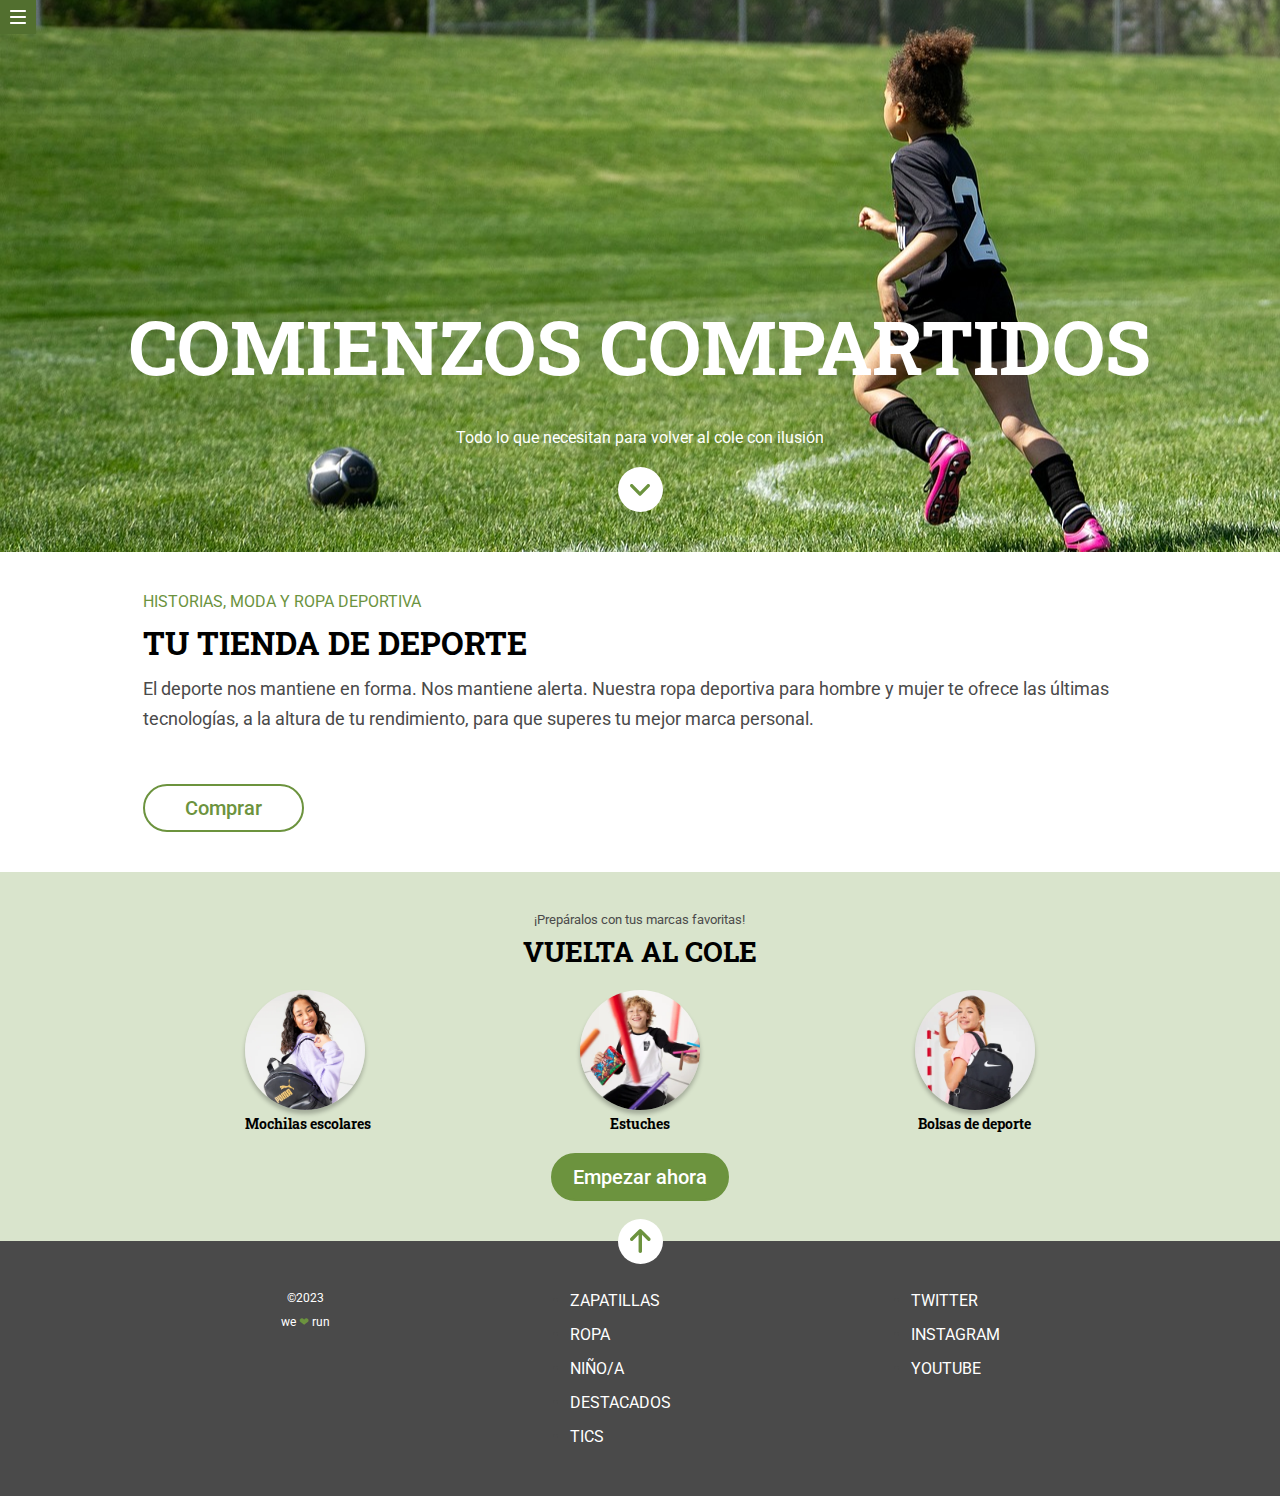
<file: docs/index.html>
<!DOCTYPE html>
<html lang="es">
  <head>
    <meta charset="UTF-8" />
    <meta name="viewport" content="width=device-width, initial-scale=1" />
    <title>Módulo 1: Ejercicio de evaluación final</title>
    <link rel="preconnect" href="https://fonts.googleapis.com" />
    <link rel="preconnect" href="https://fonts.gstatic.com" crossorigin />
    <link
      href="https://fonts.googleapis.com/css2?family=Roboto+Slab:wght@100..900&family=Roboto:ital,wght@0,100..900;1,100..900&display=swap"
      rel="stylesheet"
    />
    <link rel="icon" href="./images/favicon.png" />
    <link rel="stylesheet" crossorigin href="./assets/index-DawTJ9G7.css">
  </head>

  <body>
    <header class="header">
  <a class="header-a" href="https://adalab.es/">
    <img
      class="hamburger_menu"
      src="./images/component-images/ico-menu.svg"
      alt="Soy un menu hamburguesa"
    />
  </a>
</header>


    <main class="main">
      <section id="hero" class="hero">
  <h1 class="hero-title">COMIENZOS COMPARTIDOS</h1>
  <p class="hero-paragraph">
    Todo lo que necesitan para volver al cole con ilusión
  </p>
  <a class="down" href="#categories">
    <img
      class="hero-img"
      src="./images/component-images/ico-scroll-down.svg"
      alt="Imagen flecha hacia abajo"
    />
  </a>
</section>

      <section class="primary_section">
  <p class="green">HISTORIAS, MODA Y ROPA DEPORTIVA</p>
  <h2 class="primary-title">TU TIENDA DE DEPORTE</h2>
  <p class="primary-paragraph">
    El deporte nos mantiene en forma. Nos mantiene alerta. Nuestra ropa
    deportiva para hombre y mujer te ofrece las últimas tecnologías, a la altura
    de tu rendimiento, para que superes tu mejor marca personal.
  </p>
  <a class="primary-a" href="https://adalab.es/">Comprar</a>
</section>

      <div id="categories" class="categories-bg">
  <section class="categories-section">
    <div class="title-categories">
      <small categories-small>¡Prepáralos con tus marcas favoritas!</small>
      <h2 class="categories-title">VUELTA AL COLE</h2>
    </div>

    <article class="categories-article">
      <img
        class="categories-img"
        src="./images/component-images/lpbts-mod05-img01-desk.png"
        alt="Imagen de una niña con una mochila."
      />
      <p class="categories-paragraph">Mochilas escolares</p>
    </article>
    <article class="categories-article">
      <img
        class="categories-img"
        src="./images/component-images/lpbts-mod05-img04-mob.png"
        alt="Imagen de un niño con un estuche y lápices de colores."
      />
      <p class="categories-paragraph">Estuches</p>
    </article>
    <article class="categories-article">
      <img
        class="categories-img"
        src="./images/component-images/lpbts-mod05-img03-mob.png"
        alt="Imagen de una niña con una bolsa de deporte."
      />
      <p class="categories-paragraph">Bolsas de deporte</p>
    </article>
    <a class="categories-button" href="https://adalab.es/">Empezar ahora</a>
  </section>
</div>

    </main>
    <div class="section-footer">
  <div class="section-button-top">
    <a href="#hero" class="button-top">
      <img
        class="top"
        src="./images/component-images/ico-arrow.svg"
        alt="Icono flecha hacia arriba"
      />
    </a>
  </div>
  <footer class="footer">
    <div class="footer-lists">
      <ul class="footer-list">
        <li class="footer-item">
          <a href="https://adalab.es/" class="footer-link">ZAPATILLAS</a>
        </li>
        <li class="footer-item">
          <a href="https://adalab.es/" class="footer-link">ROPA</a>
        </li>
        <li class="footer-item">
          <a href="https://adalab.es/" class="footer-link">NIÑO/A</a>
        </li>
        <li class="footer-item">
          <a href="https://adalab.es/" class="footer-link">DESTACADOS</a>
        </li>
        <li class="footer-item">
          <a href="https://adalab.es/" class="footer-link">TICS</a>
        </li>
      </ul>
      <ul class="footer-list">
        <li class="footer-item">
          <a href="https://adalab.es/" class="footer-link">TWITTER</a>
        </li>
        <li class="footer-item">
          <a href="https://adalab.es/" class="footer-link">INSTAGRAM</a>
        </li>
        <li class="footer-item">
          <a href="https://adalab.es/" class="footer-link">YOUTUBE</a>
        </li>
      </ul>
    </div>
    <div class="footer-copy">
      <small class="2023">&copy;2023</small>
      <small class="heart-text">we <span class="heart">❤︎</span> run</small>
    </div>
  </footer>
</div>

  </body>
</html>
</file>
<file: docs/assets/index-DawTJ9G7.css>
.hamburger_menu{background-color:#6c933e;padding:10px}.hamburger_menu:hover{background-color:#526f2f;transition:all;transition-duration:.2s}.header{position:fixed;top:0}.hero{background-image:url(../images/component-images/cover.jpeg);background-position:right;background-repeat:no-repeat;background-size:cover;width:100%;height:552px;display:flex;flex-direction:column;align-items:center;text-align:center;justify-content:flex-end;padding:40px;gap:20px}.hero .hero-title{color:#fff;font-family:Roboto Slab,serif;line-height:1.67;font-size:30px;font-weight:700}.hero .hero-paragraph{color:#fff;font-family:Roboto,sans-serif;font-size:16px;font-weight:400;line-height:1.19}.hero .down{background-color:#fff;border-radius:100px;height:38px;width:38px;display:flex;align-items:center;justify-content:center}.hero .down:hover{background-color:#e6e6e6;transition:all;transition-duration:.2s}@media (width >= 768px){.hero .hero-title{font-size:75px}.hero .hero-parrafo{font-size:24px}.hero .down{height:45px;width:45px}}.primary_section{display:flex;flex-direction:column;gap:10px;padding:40px 15px}.primary_section .green{font-size:14px;font-weight:400;color:#6c933e}.primary_section .primary-title{font-family:Roboto Slab,serif;font-size:22px;font-weight:700;color:#000}.primary_section .primary-paragraph{font-size:18px;line-height:1.67}.primary_section .primary-a{border:2px solid #6c933e;border-radius:50px;font-size:20px;font-weight:500;color:#6c933e;text-decoration:none;text-align:center;padding:10px 40px;width:fit-content;margin-top:40px;transition:all .2s ease-in-out}.primary_section .primary-a:hover{background-color:#e6e6e6;transform:scale(1.05)}@media (width >= 768px){.primary_section{max-width:1024px;justify-self:center}.primary_section .green{font-size:16px}.primary_section .primary-title{font-size:32px}.primary_section .primary-parrafo{font-size:20px}}.categories-bg{background-color:#d9e4cc;display:flex;flex-direction:column;align-items:center}.categories-section{display:grid;grid-template-columns:1fr 1fr 1fr;padding:40px 20px;gap:20px}.categories-section .title-categories{grid-column:span 3;display:flex;flex-direction:column;gap:6px;align-items:center}.categories-section .categories-small{font-family:Roboto,sans-serif;color:#4a4a4a;grid-column:span 3;justify-self:center;font-size:12px;font-weight:700}.categories-section .categories-article{grid-column:span 3;width:120px;justify-self:anchor-center}.categories-section .categories-title{grid-column:span 3;justify-self:center;color:#000;font-family:Roboto Slab,serif;font-size:20px;font-weight:700}.categories-section .categories-img{width:inherit;border-radius:100px;box-shadow:0 4px 4px #00000040}.categories-section .categories-paragraph{grid-column:span 3;text-align:center;white-space:nowrap;font-weight:700;color:#000;font-size:14px;font-family:Roboto Slab,serif}.categories-section .categories-button{grid-column:span 3;border:2px solid #6c933e;border-radius:50px;font-size:20px;font-weight:500;color:#fff;text-decoration:none;text-align:center;padding:10px 20px;width:fit-content;background-color:#6c933e;justify-self:center;transition:all .2s ease-in-out}.categories-section .categories-button:hover{background-color:#526f2f;transform:scale(1.05)}@media (width >= 768px){.categories-section{width:100%;max-width:768px}.categories-section .categories-article{grid-column:span 1}.categories-section .categories-title{font-size:28px}.categories-section .categories-parrafo{font-size:18px}}@media (width >= 1024px){.categories-section{width:100%;max-width:1024px}}.section-footer{background-color:#4a4a4a}.section-footer .section-button-top{height:0;position:relative}.section-footer .button-top{background-color:#fff;border-radius:100px;height:38px;width:38px;display:flex;align-items:center;justify-content:center;position:absolute;justify-self:anchor-center;align-self:anchor-center;margin:auto}@media (width >= 768px){.section-footer .button-top{height:45px;width:45px}}.section-footer .button-top:hover{background-color:#e6e6e6;transition:all;transition-duration:.2s}.footer{display:flex;flex-direction:column;gap:40px;padding:50px 40px}@keyframes pulse{0%{transform:scale(1)}50%{transform:scale(1.05)}to{transform:scale(1)}}.footer .footer-link{color:#fff;text-decoration:none;position:relative;display:inline-block;transition:color .2s ease-in-out}.footer .footer-link:hover{color:#ccc;text-decoration:underline;animation:pulse 1s ease-in-out infinite}.footer .footer-item{text-align:center;font-family:Roboto,sans-serif;font-size:16px}.footer .footer-list{display:flex;flex-direction:column;gap:15px}.footer .footer-lists{display:flex;flex-direction:column;gap:30px}.footer .footer-copy{color:#fff;display:flex;gap:10px;flex-direction:column;align-items:center;font-size:14px;font-family:Roboto,sans-serif}.footer .heart{color:#6c933e}@media (width >= 768px){.footer{width:100%;max-width:768px;flex-direction:row-reverse;justify-content:center;justify-self:center;gap:160px}.footer .footer-item{text-align:left}.footer .footer-lists{flex-direction:row;gap:160px}}@media (width >= 1024px){.footer{width:100%;max-width:1024px;gap:240px}.footer .footer-lists{flex-direction:row;gap:240px}}*{margin:0;padding:0;box-sizing:border-box}:root{font-family:Roboto,sans-serif}body{background-color:#fff;color:#4a4a4a}
</file>
